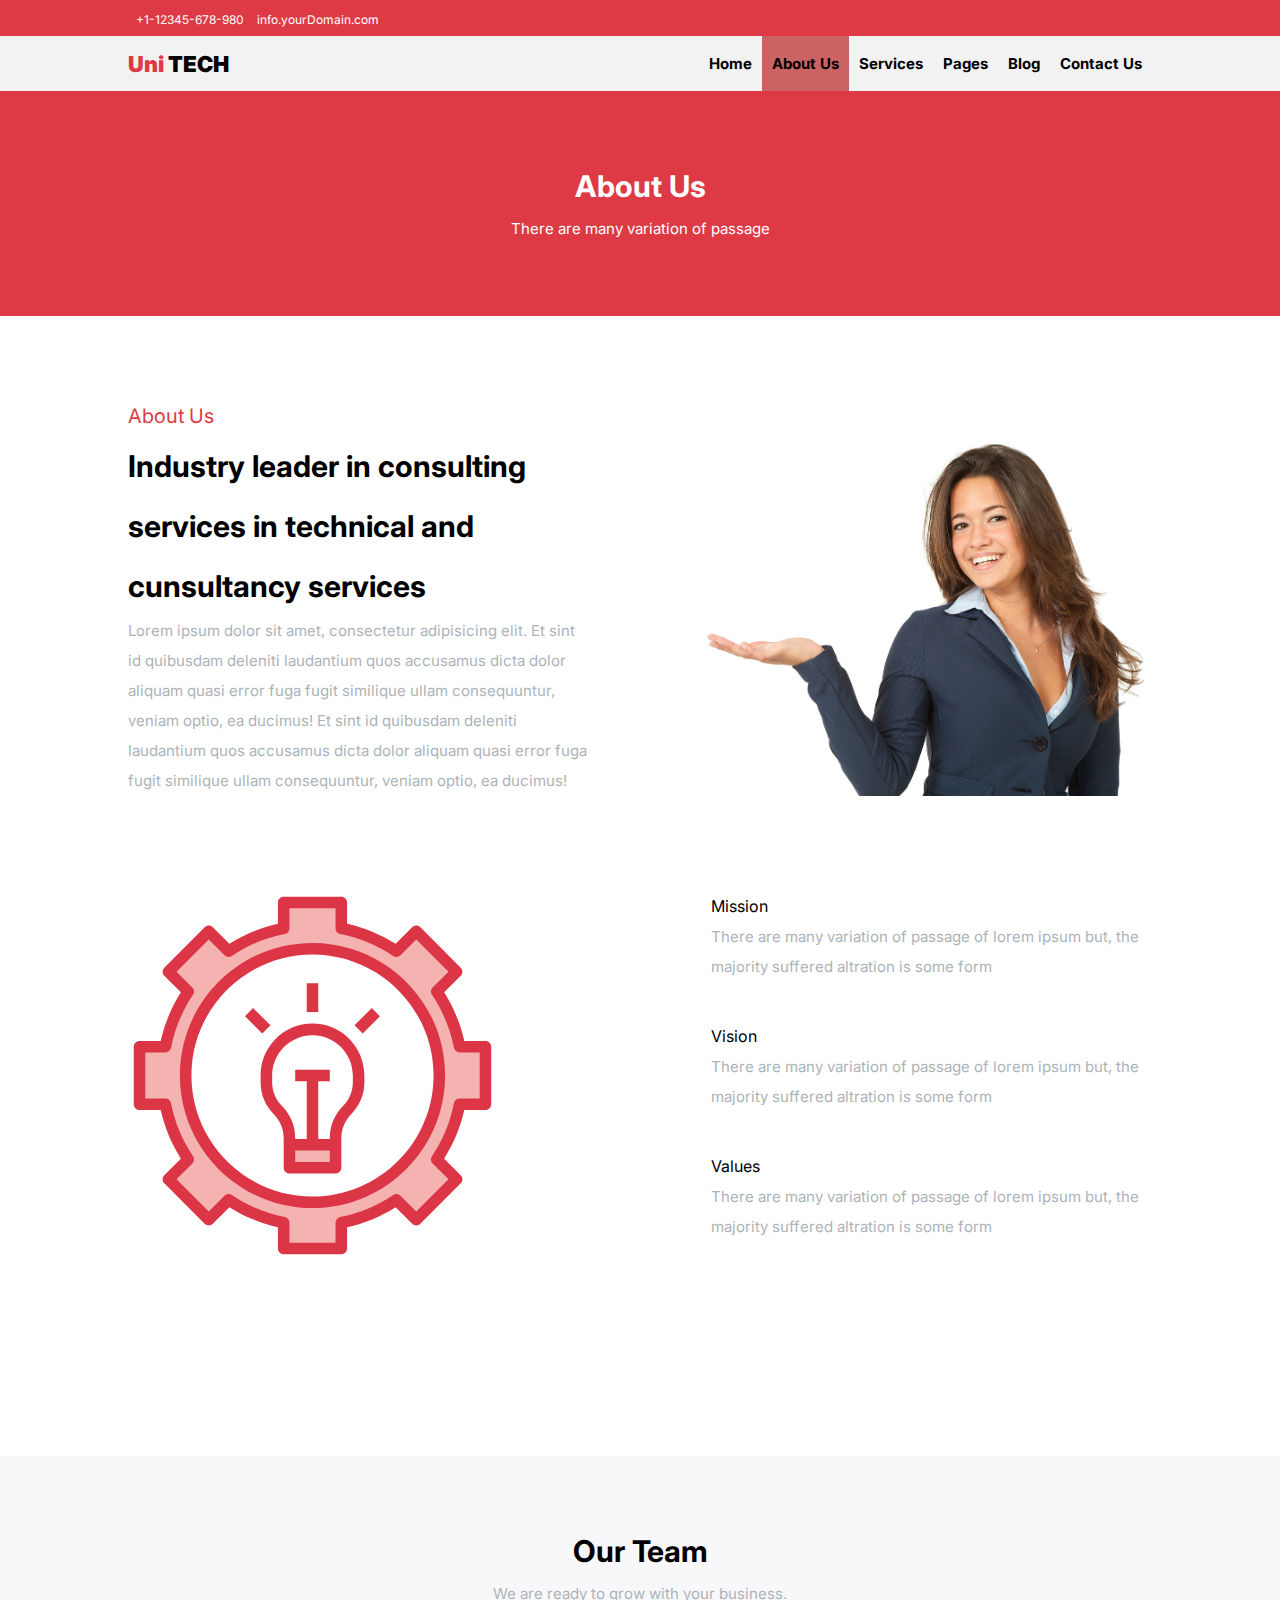
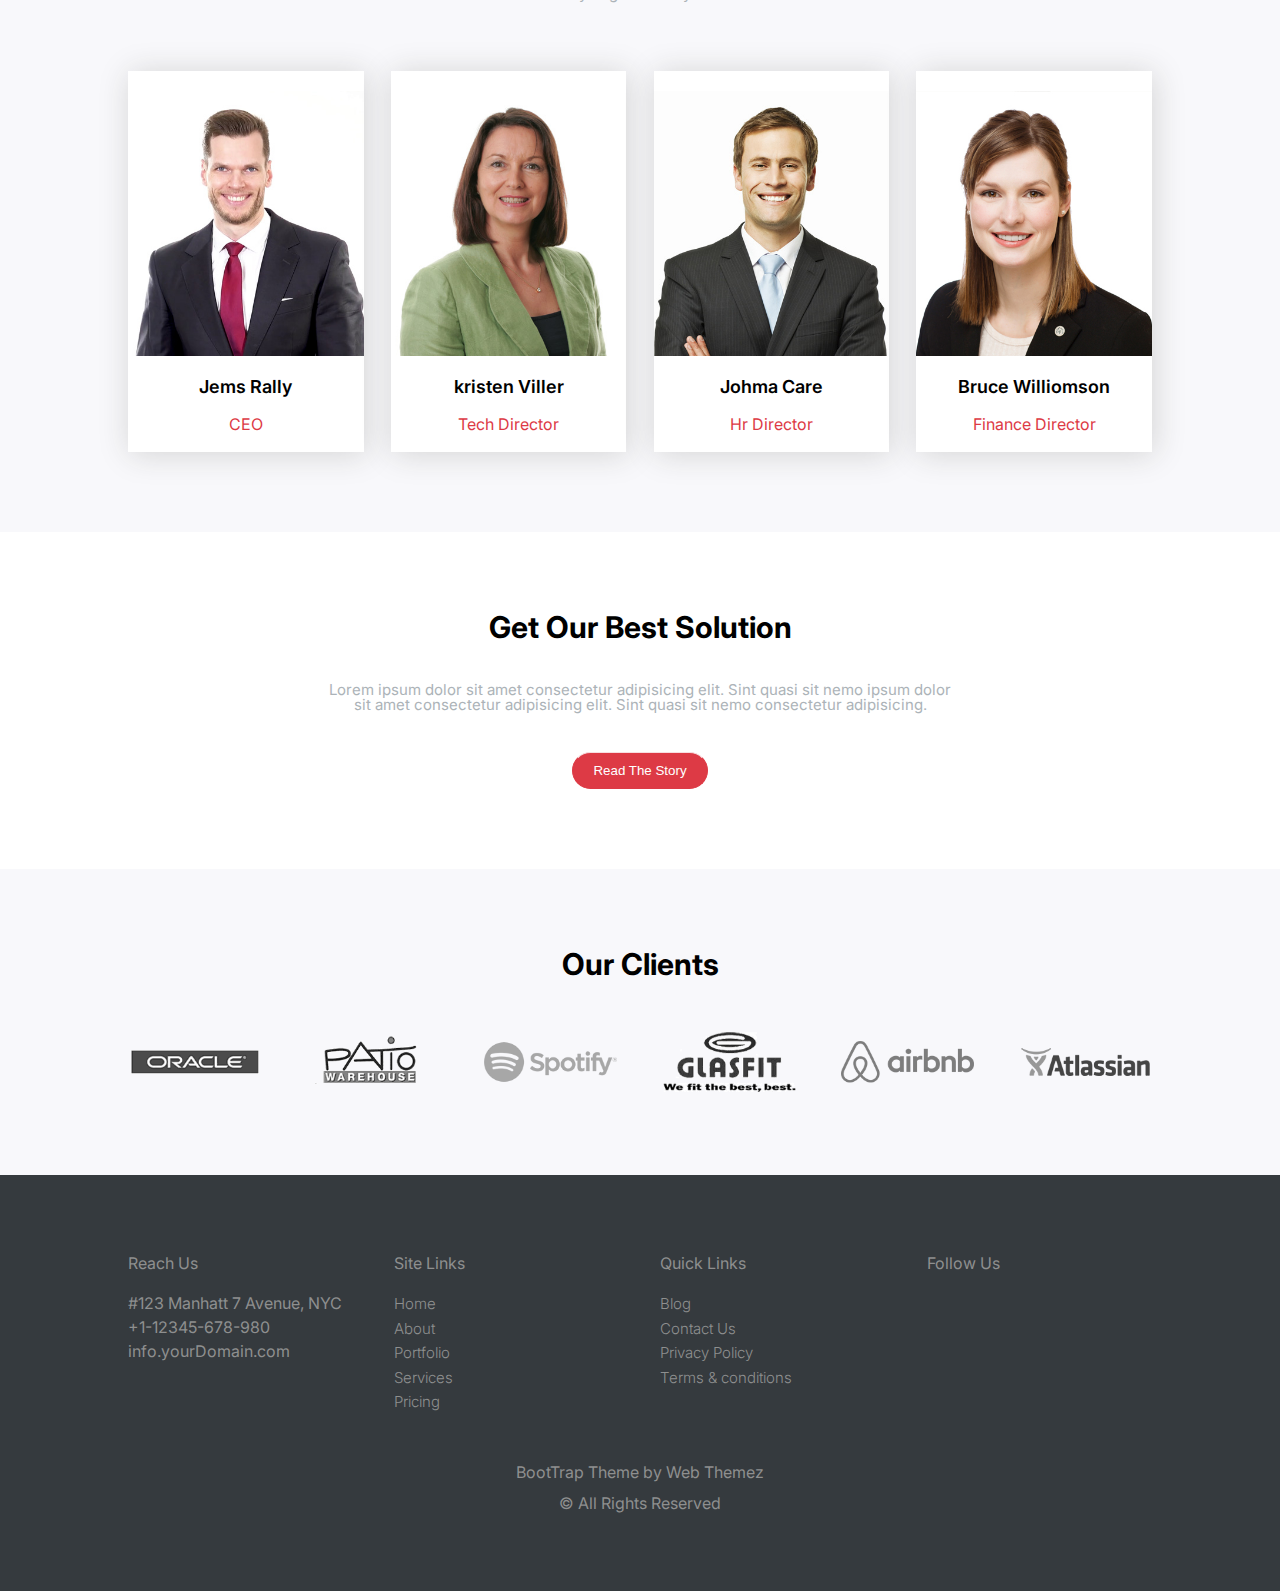
<file: block-BHaacu/about.html>
<!DOCTYPE html>
<html lang="en">
<head>
    <meta charset="UTF-8">
    <meta http-equiv="X-UA-Compatible" content="IE=edge">
    <meta name="viewport" content="width=device-width, initial-scale=1.0">
    <title>Assignment-1 SCSS</title>
    <!-- CSS -->
    <link rel="stylesheet" href="./assets/stylesheet/style.css">
    <!-- Font Style -->
    <link href="https://fonts.googleapis.com/css2?family=Inter:wght@100;200;300;400;500;600;700;800;900&display=swap" rel="stylesheet">
    <!-- Font Awesome -->
    <link rel="stylesheet" href="https://use.fontawesome.com/releases/v5.15.4/css/all.css" integrity="sha384-DyZ88mC6Up2uqS4h/KRgHuoeGwBcD4Ng9SiP4dIRy0EXTlnuz47vAwmeGwVChigm" crossorigin="anonymous">
</head>
<body id="about">
    <!-- Header -->
    <header class="header">
        <div class="header-top">
            <div class="container wrap">
                <div class="contact-info flex-100">
                    <span class="phone-info">
                        <i class="fas fa-phone-alt"></i>
                        +1-12345-678-980
                    </span>
                    <span class="email-info">
                        <i class="far fa-envelope"></i>
                        info.yourDomain.com
                    </span>
                </div>
                <ul class="socialmedia-info">
                    <li><a href="#"><i class="fab fa-facebook-square"></i></a></li>
                    <li><a href="#"><i class="fab fa-instagram"></i></a></li>
                    <li><a href="#"><i class="fab fa-twitter"></i></a></li>
                    <li><a href="#"><i class="fas fa-basketball-ball"></i></a></li>
                </ul>
            </div>
        </div>
        <div class="header-second">
            <div class="container">
                <div class="brand">
                    <span class="brand-color">Uni</span><span> TECH</span>
                </div>
                <label class="bar" for="toggle"><i class="fas fa-bars"></i></label>
                <input id="toggle" type="checkbox">
                <nav class="navbar">
                    <ul class="navitem colomn">
                        <li><a href="./index.html">Home</a></li>
                        <li><a class="active" href="./about.html">About Us</a></li>
                        <li><a href="./service.html">Services</a></li>
                        <li class="pages"><a href="#">Pages <i class="fas fa-chevron-down"></i></a>
                            <ul class="page-dropdown">
                                <li><a href="pricing.html">Pricing</a></li>
                                <li><a href="#">Portfolio</a></li>
                                <li><a href="error.html">404 Page</a></li>
                            </ul>
                        </li>
                        <li class="blog"><a href="#">Blog <i class="fas fa-chevron-down"></i></a>
                            <ul class="blog-dropdown">
                                <li><a href="#">Blog</a></li>
                                <li><a href="#">Blog Single</a></li>
                            </ul>
                        </li>
                        <li><a href="./contact.html">Contact Us</a></li>
                    </ul> 
                </nav>                            
            </div>
        </div>
    </header>
    <!-- About-Intro -->
    <section class="about-intro">
            <h2>About Us</h2>
            <p>There are many variation of passage</p>
    </section>
    <!-- About-Services -->
    <section class="about-service">
        <span>About Us</span>
        <article  class="about-service-text wrap">
            <div class="flex-100">
                <h2>Industry leader in consulting services in technical and cunsultancy services</h2>
                <p>
                    Lorem ipsum dolor sit amet, consectetur adipisicing elit. Et sint id quibusdam deleniti laudantium quos accusamus dicta dolor aliquam quasi error fuga fugit similique ullam consequuntur, veniam optio, ea ducimus!
                    Et sint id quibusdam deleniti laudantium quos accusamus dicta dolor aliquam quasi error fuga fugit similique ullam consequuntur, veniam optio, ea ducimus!

                </p>
            </div>
            <div class="about-service-media flex-100">
                <img src="assets/media/img-woman-1.jpg" alt="image4">
            </div>
        </article>
        <article class="about-mission wrap">
            <div class="about-mission-media flex-100">
                <img src="assets/media/vision.svg" alt="image4">
            </div>
            <div class="about-mission-holder flex-100">
               <div  class="about-mission-card">
                   <div>
                        <i class="fas fa-rocket"></i>
                   </div>
                   <div>
                       <h5>Mission</h5>
                       <p>There are many variation of passage of lorem ipsum but, the majority suffered altration is some form</p>
                   </div>
               </div>
               <div  class="about-mission-card">
                    <div>
                        <i class="fas fa-eye"></i>
                    </div>
                    <div>
                        <h5>Vision</h5>
                        <p>There are many variation of passage of lorem ipsum but, the majority suffered altration is some form</p>
                    </div>
                </div>
                <div  class="about-mission-card">
                    <div>
                        <i class="fas fa-globe"></i>
                    </div>
                    <div>
                        <h5>Values</h5>
                        <p>There are many variation of passage of lorem ipsum but, the majority suffered altration is some form</p>
                    </div>
                </div>
            </div>
        </article>
    </section>
    <!--  Team -->
    <section class="team">
        <h2>Our Team</h2>
        <p class="team-subheading">
            We are ready to grow with your business.
        </p>
        <div class="team-holder wrap">
            <div class="team-card flex-100">
                <img src="assets/media/team1.jpg" alt="img-1">
                <h4>Jems Rally</h4>
                <span>CEO</span>
            </div>
            <div class="team-card flex-100">
                <img src="assets/media/team2.jpg" alt="img-1">
                <h4>kristen Viller</h4>
                <span>Tech Director</span>
            </div>
            <div class="team-card flex-100">
                <img src="assets/media/team3.jpg" alt="img-1">
                <h4>Johma Care</h4>
                <span>Hr Director</span>
            </div>
            <div class="team-card flex-100">
                <img src="assets/media/team4.jpg" alt="img-1">
                <h4>Bruce Williomson</h4>
                <span>Finance Director</span>
            </div>
        </div>
    </section>
    <!-- Solution -->
    <section class="solution">
        <div>
            <h2>Get Our Best Solution</h2>
            <p class="service-subheading">
                Lorem ipsum dolor sit amet consectetur adipisicing elit. Sint quasi sit nemo ipsum dolor sit amet consectetur adipisicing elit. Sint quasi sit nemo consectetur adipisicing.
            </p>
            <button class="btn">Read The Story</button>
        </div>
    </section>
    <!-- Clients -->
    <section class="clients">
        <h2>Our Clients</h2>
        <div class="clients-holder">
            <img src="assets/media/oracle.png" alt="oracle">
            <img src="assets/media/patio.png" alt="patio">
            <img src="assets/media/spotify.png" alt="spotify">
            <img src="assets/media/glasfit.png" alt="glasfit">
            <img src="assets/media/airbnb.png" alt="airbnb">
            <img src="assets/media/atlassian.png" alt="airbnb">
        </div>
    </section>
    <footer>
        <div class="footer-holder wrap">
           <div class="flex-100">
               <h5>Reach Us</h5>
               <ul>
                    <li><i class="fas fa-location-arrow"></i> #123 Manhatt 7 Avenue, NYC</li>
                    <li><i class="fas fa-phone-alt"></i> +1-12345-678-980</li>
                    <li><i class="far fa-envelope"></i> info.yourDomain.com</li>
                </ul>
           </div>
            <div class="flex-100">
                <h5>Site Links</h5>
                <ul>
                    <li><a href="#">Home</a></li>
                    <li><a href="#">About</a></li>
                    <li><a href="#">Portfolio</a></li>
                    <li><a href="#">Services</a></li>
                    <li><a href="#">Pricing</a></li>
                </ul>
            </div>
            <div class="flex-100">
                <h5>Quick Links</h5>
                <ul>
                    <li><a href="#">Blog</a></li>
                    <li><a href="#">Contact Us</a></li>
                    <li><a href="#">Privacy Policy</a></li>
                    <li><a href="#">Terms & conditions</a></li>
                </ul>
            </div>
            <div class="flex-100">
                <h5>Follow Us</h5>
                <ul class="socialmedia-info">
                    <li><a href="#"><i class="fab fa-facebook-square"></i></a></li>
                    <li><a href="#"><i class="fab fa-instagram"></i></a></li>
                    <li><a href="#"><i class="fab fa-twitter"></i></a></li>
                    <li><a href="#"><i class="fas fa-basketball-ball"></i></a></li>
                </ul>
            </div>
        </div>
        <div class="copy-right">
            <span><strong>BootTrap Theme</strong> by Web Themez</span>
            <span>&copy; All Rights Reserved</span>
        </div>
    </footer>
</body>
</html>
</file>
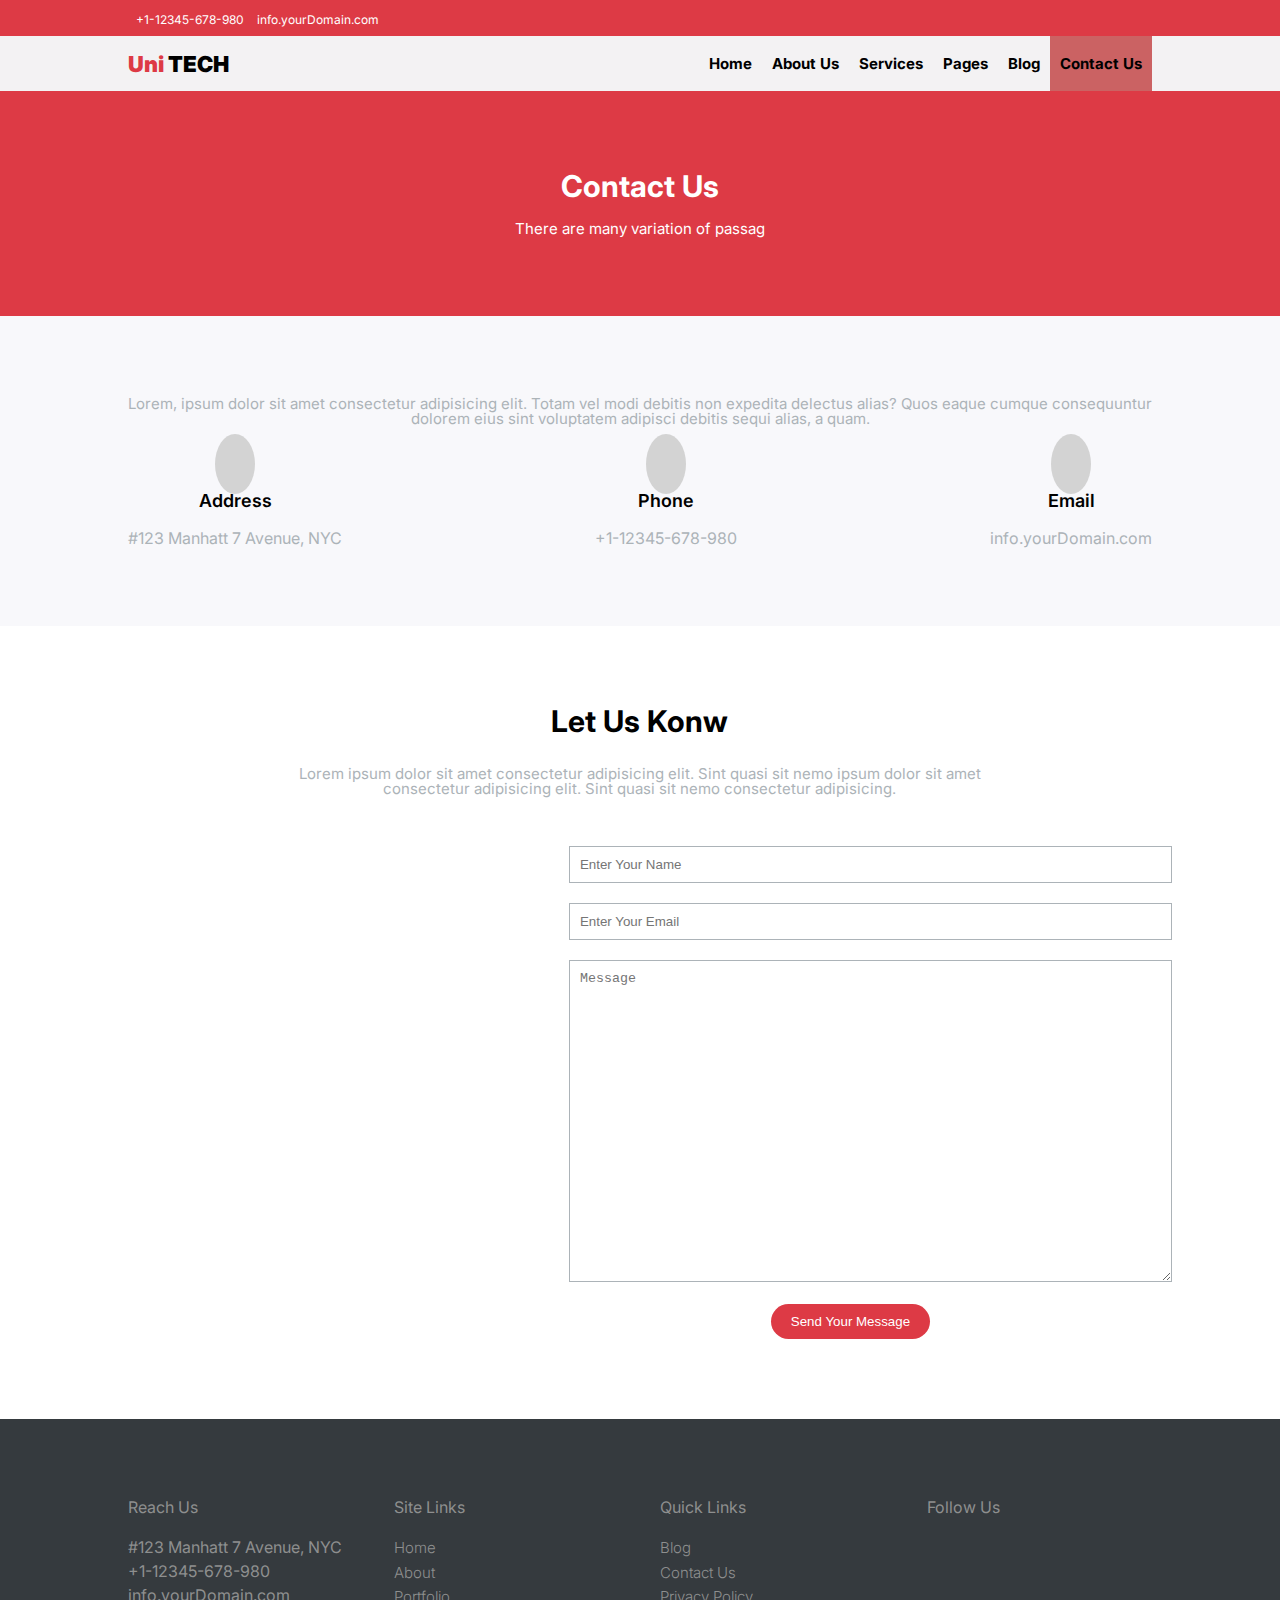
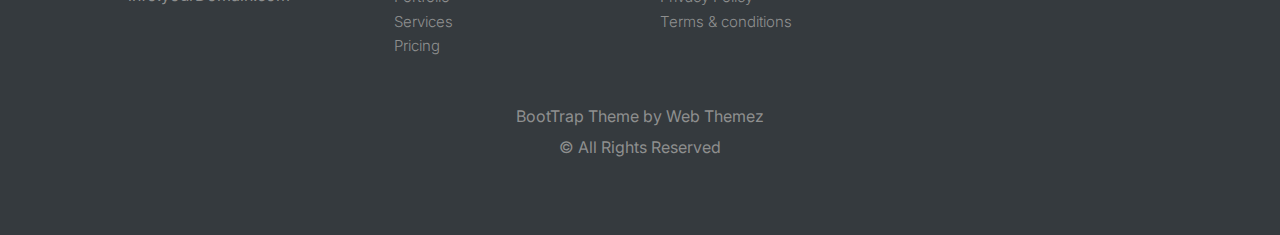
<file: block-BHaacu/contact.html>
<!DOCTYPE html>
<html lang="en">
<head>
    <meta charset="UTF-8">
    <meta http-equiv="X-UA-Compatible" content="IE=edge">
    <meta name="viewport" content="width=device-width, initial-scale=1.0">
    <title>Assignment-1 SCSS</title>
    <!-- CSS -->
    <link rel="stylesheet" href="./assets/stylesheet/style.css">
    <!-- Font Style -->
    <link href="https://fonts.googleapis.com/css2?family=Inter:wght@100;200;300;400;500;600;700;800;900&display=swap" rel="stylesheet">
    <!-- Font Awesome -->
    <link rel="stylesheet" href="https://use.fontawesome.com/releases/v5.15.4/css/all.css" integrity="sha384-DyZ88mC6Up2uqS4h/KRgHuoeGwBcD4Ng9SiP4dIRy0EXTlnuz47vAwmeGwVChigm" crossorigin="anonymous">
</head>
<body id="contact">
    <!-- Header -->
    <header class="header">
        <div class="header-top">
            <div class="container wrap">
                <div class="contact-info flex-100">
                    <span class="phone-info">
                        <i class="fas fa-phone-alt"></i>
                        +1-12345-678-980
                    </span>
                    <span class="email-info">
                        <i class="far fa-envelope"></i>
                        info.yourDomain.com
                    </span>
                </div>
                <ul class="socialmedia-info">
                    <li><a href="#"><i class="fab fa-facebook-square"></i></a></li>
                    <li><a href="#"><i class="fab fa-instagram"></i></a></li>
                    <li><a href="#"><i class="fab fa-twitter"></i></a></li>
                    <li><a href="#"><i class="fas fa-basketball-ball"></i></a></li>
                </ul>
            </div>
        </div>
        <div class="header-second">
            <div class="container">
                <div class="brand">
                    <span class="brand-color">Uni</span><span> TECH</span>
                </div>
                <label class="bar" for="toggle"><i class="fas fa-bars"></i></label>
                <input id="toggle" type="checkbox">
                <nav class="navbar">
                    <ul class="navitem colomn">
                        <li><a href="./index.html">Home</a></li>
                        <li><a href="./about.html">About Us</a></li>
                        <li><a href="./service.html">Services</a></li>
                        <li class="pages"><a href="#">Pages <i class="fas fa-chevron-down"></i></a>
                            <ul class="page-dropdown">
                                <li><a href="pricing.html">Pricing</a></li>
                                <li><a href="#">Portfolio</a></li>
                                <li><a href="error.html">404 Page</a></li>
                            </ul>
                        </li>
                        <li class="blog"><a href="#">Blog <i class="fas fa-chevron-down"></i></a>
                            <ul class="blog-dropdown">
                                <li><a href="#">Blog</a></li>
                                <li><a href="#">Blog Single</a></li>
                            </ul>
                        </li>
                        <li><a class="active" href="./contact.html">Contact Us</a></li>
                    </ul> 
                </nav>                            
            </div>
        </div>
    </header>
    <!-- Contact-Intro -->
    <section class="about-intro">
            <h2>Contact Us</h2>
            <p>There are many variation of passag</p>
    </section>
    <!-- Contact-Info -->
    <section class="contact-info-holder">
        <article>
            <p>
                Lorem, ipsum dolor sit amet consectetur adipisicing elit. Totam vel modi debitis non expedita delectus alias? Quos eaque cumque consequuntur dolorem eius sint voluptatem adipisci debitis sequi alias, a quam.
            </p>       
            <div class="contact-card-holder">
                <div class="contact-card">
                    <i class="fas fa-location-arrow"></i>
                    <h4>Address</h4>
                    <address>#123 Manhatt 7 Avenue, NYC</address>
                </div>
                <div class="contact-card">
                    <i class="fas fa-phone-alt"></i>
                    <h4>Phone</h4>
                    <address> +1-12345-678-980</address>
                </div>
                <div class="contact-card">
                    <i class="far fa-envelope"></i>
                    <h4>Email</h4>
                    <address>info.yourDomain.com</address>
                </div>
            </div>
        </article>
    </section>
    <!-- Let Us Know -->
    <section class="let-us-know">
        <div class="let-us-know-info">
            <h2>Let Us Konw</h2>
            <p class="service-subheading">
                Lorem ipsum dolor sit amet consectetur adipisicing elit. Sint quasi sit nemo ipsum dolor sit amet consectetur adipisicing elit. Sint quasi sit nemo consectetur adipisicing.
            </p>
        </div>
        <div class="map-holder">
            <iframe src="https://www.google.com/maps/embed?pb=!1m18!1m12!1m3!1d3375.888148179189!2d76.35319631526352!3d32.20724448114778!2m3!1f0!2f0!3f0!3m2!1i1024!2i768!4f13.1!3m3!1m2!1s0x391b530e24726e0d%3A0x71ff0cae0784712d!2sAltCampus%20Services%20Pvt.%20Ltd!5e0!3m2!1sen!2sin!4v1638446222410!5m2!1sen!2sin" width="800" height="300" style="border:0;" allowfullscreen="" loading="lazy"></iframe>
            <form action="">
                <input type="text" placeholder="Enter Your Name"> 
                <input type="email" placeholder="Enter Your Email">
                <textarea placeholder="Message" cols="60" rows="20"></textarea>
                <button>Send Your Message</button>
            </form>
        </div>
    </section>
    <!-- Footer -->
    <footer>
        <div class="footer-holder wrap">
           <div class="flex-100">
               <h5>Reach Us</h5>
               <ul>
                    <li><i class="fas fa-location-arrow"></i> #123 Manhatt 7 Avenue, NYC</li>
                    <li><i class="fas fa-phone-alt"></i> +1-12345-678-980</li>
                    <li><i class="far fa-envelope"></i> info.yourDomain.com</li>
                </ul>
           </div>
            <div class="flex-100">
                <h5>Site Links</h5>
                <ul>
                    <li><a href="#">Home</a></li>
                    <li><a href="#">About</a></li>
                    <li><a href="#">Portfolio</a></li>
                    <li><a href="#">Services</a></li>
                    <li><a href="#">Pricing</a></li>
                </ul>
            </div>
            <div class="flex-100">
                <h5>Quick Links</h5>
                <ul>
                    <li><a href="#">Blog</a></li>
                    <li><a href="#">Contact Us</a></li>
                    <li><a href="#">Privacy Policy</a></li>
                    <li><a href="#">Terms & conditions</a></li>
                </ul>
            </div>
            <div class="flex-100">
                <h5>Follow Us</h5>
                <ul class="socialmedia-info">
                    <li><a href="#"><i class="fab fa-facebook-square"></i></a></li>
                    <li><a href="#"><i class="fab fa-instagram"></i></a></li>
                    <li><a href="#"><i class="fab fa-twitter"></i></a></li>
                    <li><a href="#"><i class="fas fa-basketball-ball"></i></a></li>
                </ul>
            </div>
        </div>
        <div class="copy-right">
            <span><strong>BootTrap Theme</strong> by Web Themez</span>
            <span>&copy; All Rights Reserved</span>
        </div>
    </footer>
</body>
</html>
</file>
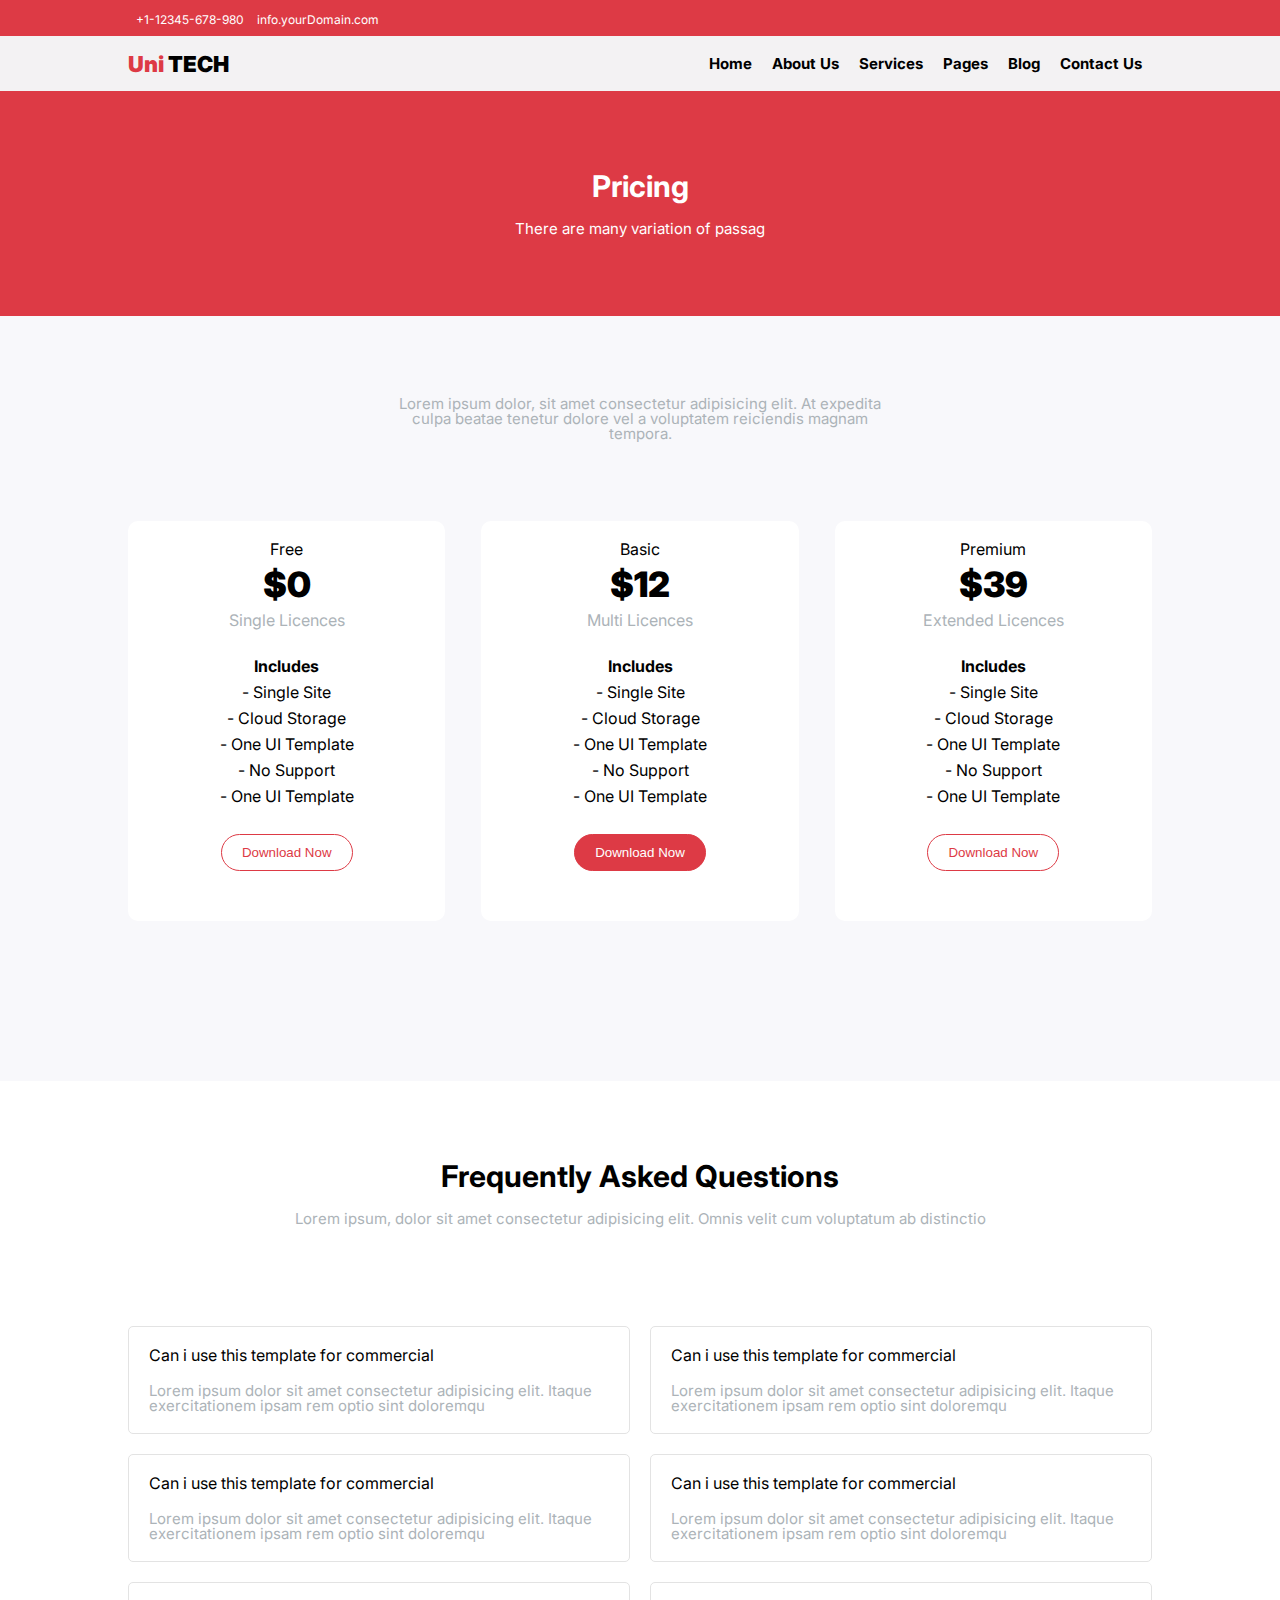
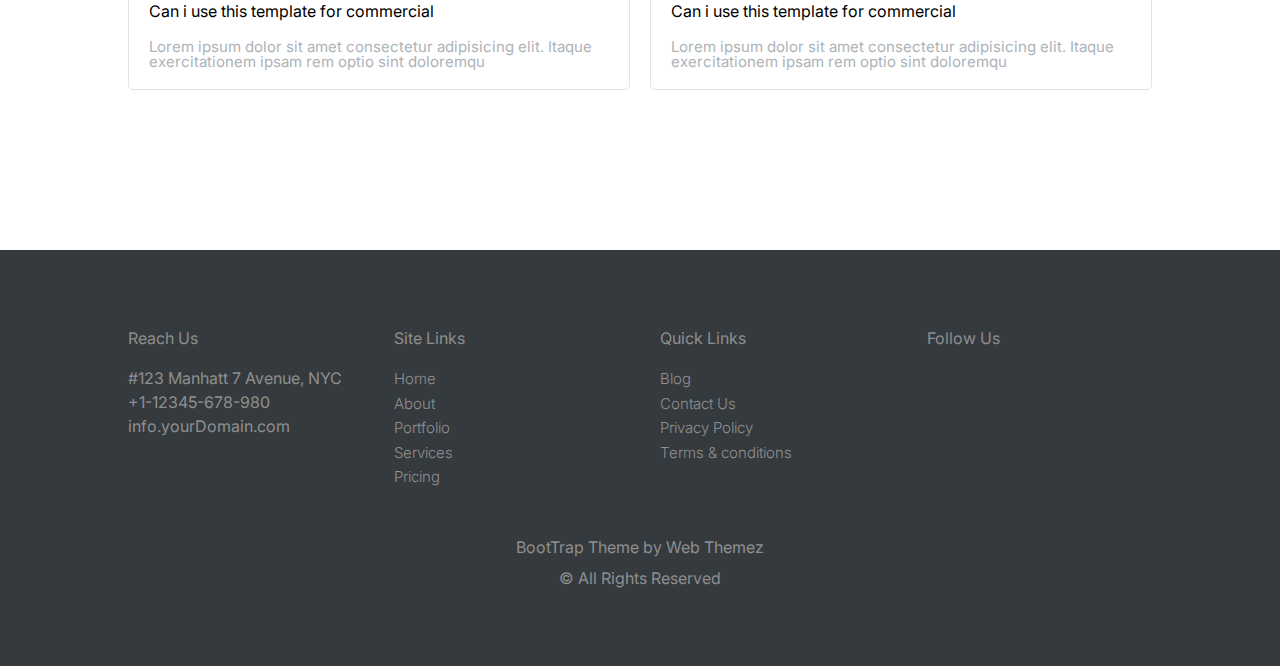
<file: block-BHaacu/pricing.html>
<!DOCTYPE html>
<html lang="en">
<head>
    <meta charset="UTF-8">
    <meta http-equiv="X-UA-Compatible" content="IE=edge">
    <meta name="viewport" content="width=device-width, initial-scale=1.0">
    <title>Assignment-1 SCSS</title>
    <!-- CSS -->
    <link rel="stylesheet" href="./assets/stylesheet/style.css">
    <!-- Font Style -->
    <link href="https://fonts.googleapis.com/css2?family=Inter:wght@100;200;300;400;500;600;700;800;900&display=swap" rel="stylesheet">
    <!-- Font Awesome -->
    <link rel="stylesheet" href="https://use.fontawesome.com/releases/v5.15.4/css/all.css" integrity="sha384-DyZ88mC6Up2uqS4h/KRgHuoeGwBcD4Ng9SiP4dIRy0EXTlnuz47vAwmeGwVChigm" crossorigin="anonymous">
</head>
<body id="pricing">
    <!-- Header -->
    <header class="header">
        <div class="header-top">
            <div class="container wrap">
                <div class="contact-info flex-100">
                    <span class="phone-info">
                        <i class="fas fa-phone-alt"></i>
                        +1-12345-678-980
                    </span>
                    <span class="email-info">
                        <i class="far fa-envelope"></i>
                        info.yourDomain.com
                    </span>
                </div>
                <ul class="socialmedia-info">
                    <li><a href="#"><i class="fab fa-facebook-square"></i></a></li>
                    <li><a href="#"><i class="fab fa-instagram"></i></a></li>
                    <li><a href="#"><i class="fab fa-twitter"></i></a></li>
                    <li><a href="#"><i class="fas fa-basketball-ball"></i></a></li>
                </ul>
            </div>
        </div>
        <div class="header-second">
            <div class="container">
                <div class="brand">
                    <span class="brand-color">Uni</span><span> TECH</span>
                </div>
                <label class="bar" for="toggle"><i class="fas fa-bars"></i></label>
                <input id="toggle" type="checkbox">
                <nav class="navbar">
                    <ul class="navitem colomn">
                        <li><a href="./index.html">Home</a></li>
                        <li><a href="./about.html">About Us</a></li>
                        <li><a href="./service.html">Services</a></li>
                        <li class="pages"><a href="#">Pages <i class="fas fa-chevron-down"></i></a>
                            <ul class="page-dropdown">
                                <li><a class="active" href="pricing.html">Pricing</a></li>
                                <li><a href="#">Portfolio</a></li>
                                <li><a href="error.html">404 Page</a></li>
                            </ul>
                        </li>
                        <li class="blog"><a href="#">Blog <i class="fas fa-chevron-down"></i></a>
                            <ul class="blog-dropdown">
                                <li><a href="#">Blog</a></li>
                                <li><a href="#">Blog Single</a></li>
                            </ul>
                        </li>
                        <li><a href="./contact.html">Contact Us</a></li>
                    </ul> 
                </nav>                            
            </div>
        </div>
    </header>
    <!-- About-Intro -->
    <section class="about-intro">
            <h2>Pricing</h2>
            <p>There are many variation of passag</p>
    </section>
    <!-- Price Charat -->
    <section class="chart">
        <div class="pricing-para">
            <p>
                Lorem ipsum dolor, sit amet consectetur adipisicing elit. At expedita culpa beatae tenetur dolore vel a voluptatem reiciendis magnam tempora.
            </p>
        </div>
        <div class="price-chart-holder">
            <div class="price-item">
                <ul>
                    <li>Free</li>
                    <li class="amount">$0</li>
                    <li><span>Single Licences</span></li>
                </ul>
                <ul>
                    <li><strong>Includes</strong></li>
                    <li>- Single Site</li>
                    <li>- Cloud Storage</li>
                    <li>- One UI Template</li>
                    <li>- No Support</li>
                    <li>- One UI Template</li>
                    <li><button>Download Now</button></li>
                </ul>
            </div>
            <div class="price-item">
                <ul>
                    <li>Basic</li>
                    <li class="amount">$12</li>
                    <li><span>Multi Licences</span></li>
                </ul>
                <ul>
                    <li><strong>Includes</strong></li>
                    <li>- Single Site</li>
                    <li>- Cloud Storage</li>
                    <li>- One UI Template</li>
                    <li>- No Support</li>
                    <li>- One UI Template</li>
                    <li><button class="clr-btn">Download Now</button></li>
                </ul>
            </div>
            <div class="price-item">
                <ul>
                    <li>Premium</li>
                    <li class="amount">$39</li>
                    <li><span>Extended Licences</span></li>
                </ul>
                <ul>
                    <li><strong>Includes</strong></li>
                    <li>- Single Site</li>
                    <li>- Cloud Storage</li>
                    <li>- One UI Template</li>
                    <li>- No Support</li>
                    <li>- One UI Template</li>
                    <li><button>Download Now</button></li>
                </ul>
            </div>
        </div>
    </section>
    <!-- FAQ -->
    <section class="f-a-q">
        <h2>Frequently Asked Questions</h2>
        <p>
            Lorem ipsum, dolor sit amet consectetur adipisicing elit. Omnis velit cum voluptatum ab distinctio  
        </p>
        <div class="questions">
            <div class="question-card">
                <h5>Can i use this template for commercial</h5>
                <p>
                    Lorem ipsum dolor sit amet consectetur adipisicing elit. Itaque exercitationem ipsam rem optio sint doloremqu
                </p>
            </div>
            <div class="question-card">
                <h5>Can i use this template for commercial</h5>
                <p>
                    Lorem ipsum dolor sit amet consectetur adipisicing elit. Itaque exercitationem ipsam rem optio sint doloremqu
                </p>
            </div>
            <div class="question-card">
                <h5>Can i use this template for commercial</h5>
                <p>
                    Lorem ipsum dolor sit amet consectetur adipisicing elit. Itaque exercitationem ipsam rem optio sint doloremqu
                </p>
            </div>
            <div class="question-card">
                <h5>Can i use this template for commercial</h5>
                <p>
                    Lorem ipsum dolor sit amet consectetur adipisicing elit. Itaque exercitationem ipsam rem optio sint doloremqu
                </p>
            </div>
            <div class="question-card">
                <h5>Can i use this template for commercial</h5>
                <p>
                    Lorem ipsum dolor sit amet consectetur adipisicing elit. Itaque exercitationem ipsam rem optio sint doloremqu
                </p>
            </div>
            <div class="question-card">
                <h5>Can i use this template for commercial</h5>
                <p>
                    Lorem ipsum dolor sit amet consectetur adipisicing elit. Itaque exercitationem ipsam rem optio sint doloremqu
                </p>
            </div>
        </div>
    </section>
    <!-- Footer -->
    <footer>
        <div class="footer-holder wrap">
           <div class="flex-100">
               <h5>Reach Us</h5>
               <ul>
                    <li><i class="fas fa-location-arrow"></i> #123 Manhatt 7 Avenue, NYC</li>
                    <li><i class="fas fa-phone-alt"></i> +1-12345-678-980</li>
                    <li><i class="far fa-envelope"></i> info.yourDomain.com</li>
                </ul>
           </div>
            <div class="flex-100">
                <h5>Site Links</h5>
                <ul>
                    <li><a href="#">Home</a></li>
                    <li><a href="#">About</a></li>
                    <li><a href="#">Portfolio</a></li>
                    <li><a href="#">Services</a></li>
                    <li><a href="#">Pricing</a></li>
                </ul>
            </div>
            <div class="flex-100">
                <h5>Quick Links</h5>
                <ul>
                    <li><a href="#">Blog</a></li>
                    <li><a href="#">Contact Us</a></li>
                    <li><a href="#">Privacy Policy</a></li>
                    <li><a href="#">Terms & conditions</a></li>
                </ul>
            </div>
            <div class="flex-100">
                <h5>Follow Us</h5>
                <ul class="socialmedia-info">
                    <li><a href="#"><i class="fab fa-facebook-square"></i></a></li>
                    <li><a href="#"><i class="fab fa-instagram"></i></a></li>
                    <li><a href="#"><i class="fab fa-twitter"></i></a></li>
                    <li><a href="#"><i class="fas fa-basketball-ball"></i></a></li>
                </ul>
            </div>
        </div>
        <div class="copy-right">
            <span><strong>BootTrap Theme</strong> by Web Themez</span>
            <span>&copy; All Rights Reserved</span>
        </div>
    </footer>
</body>
</html>
</file>
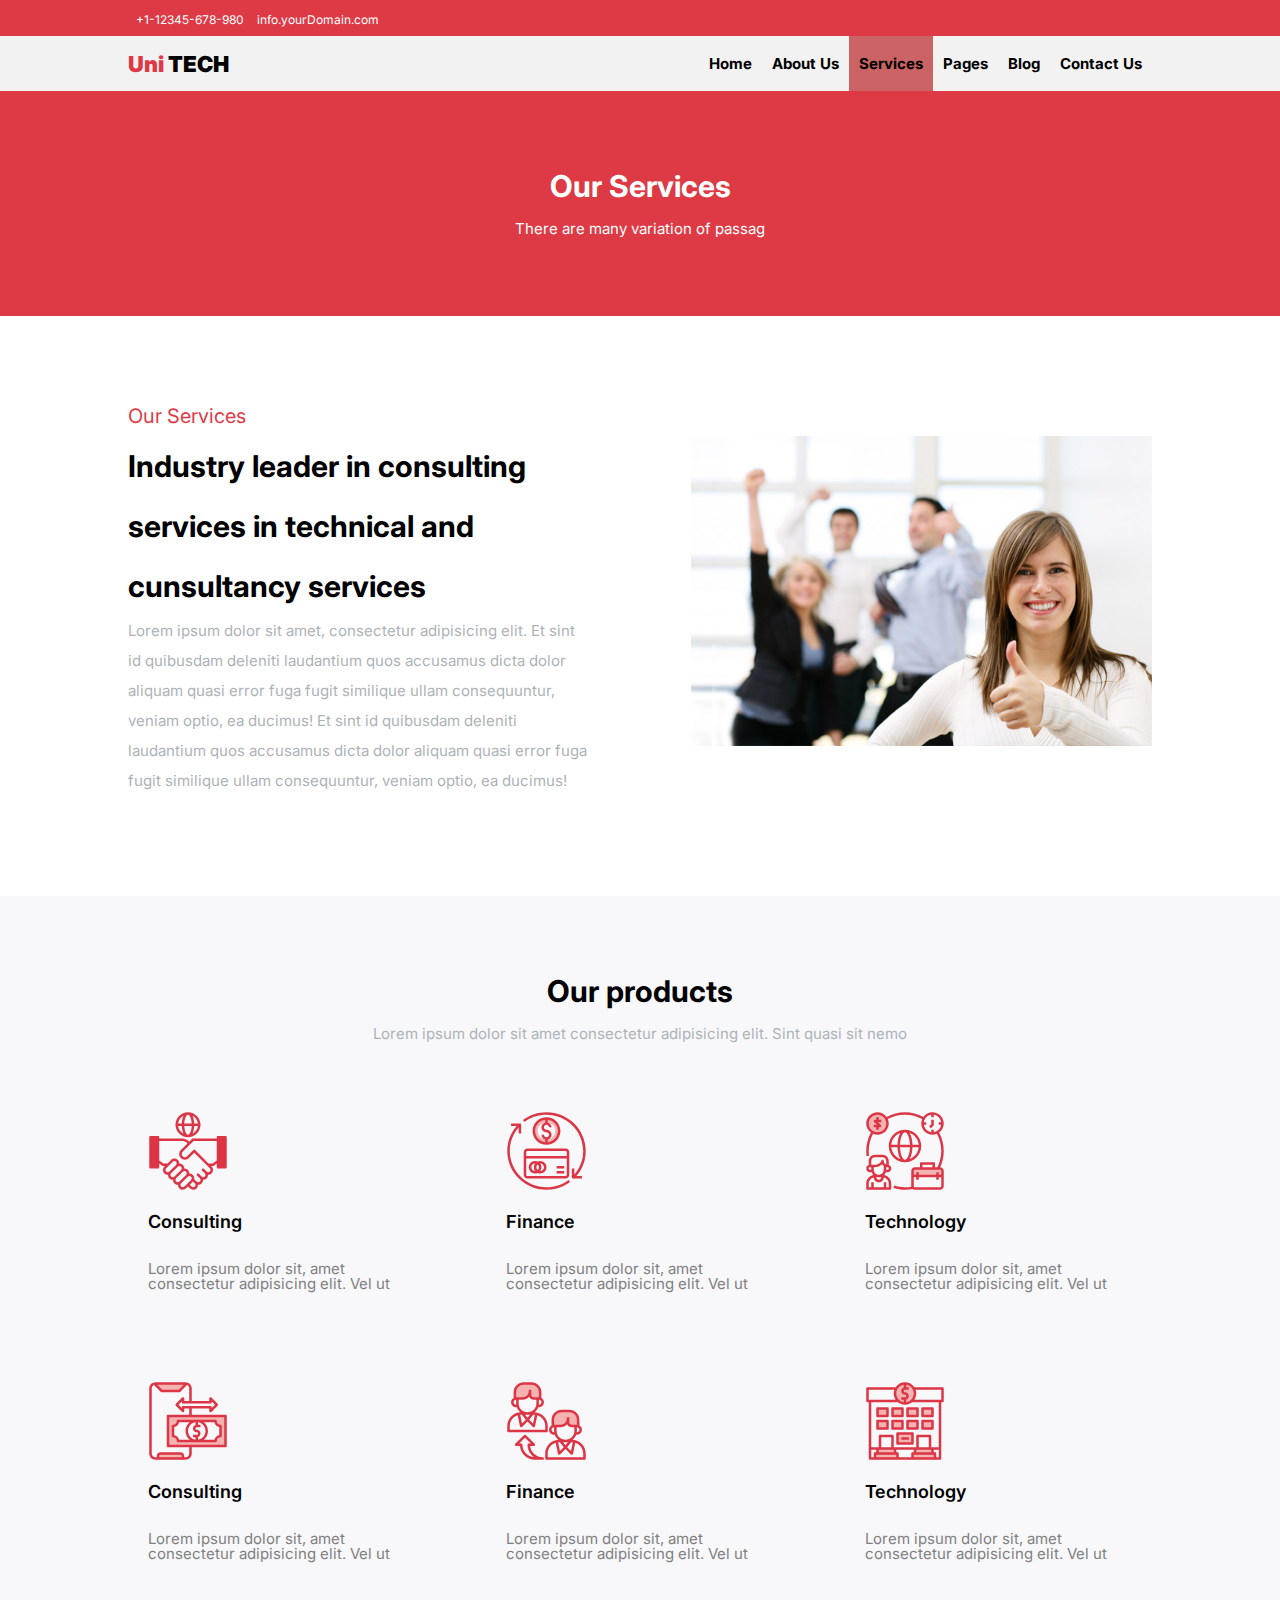
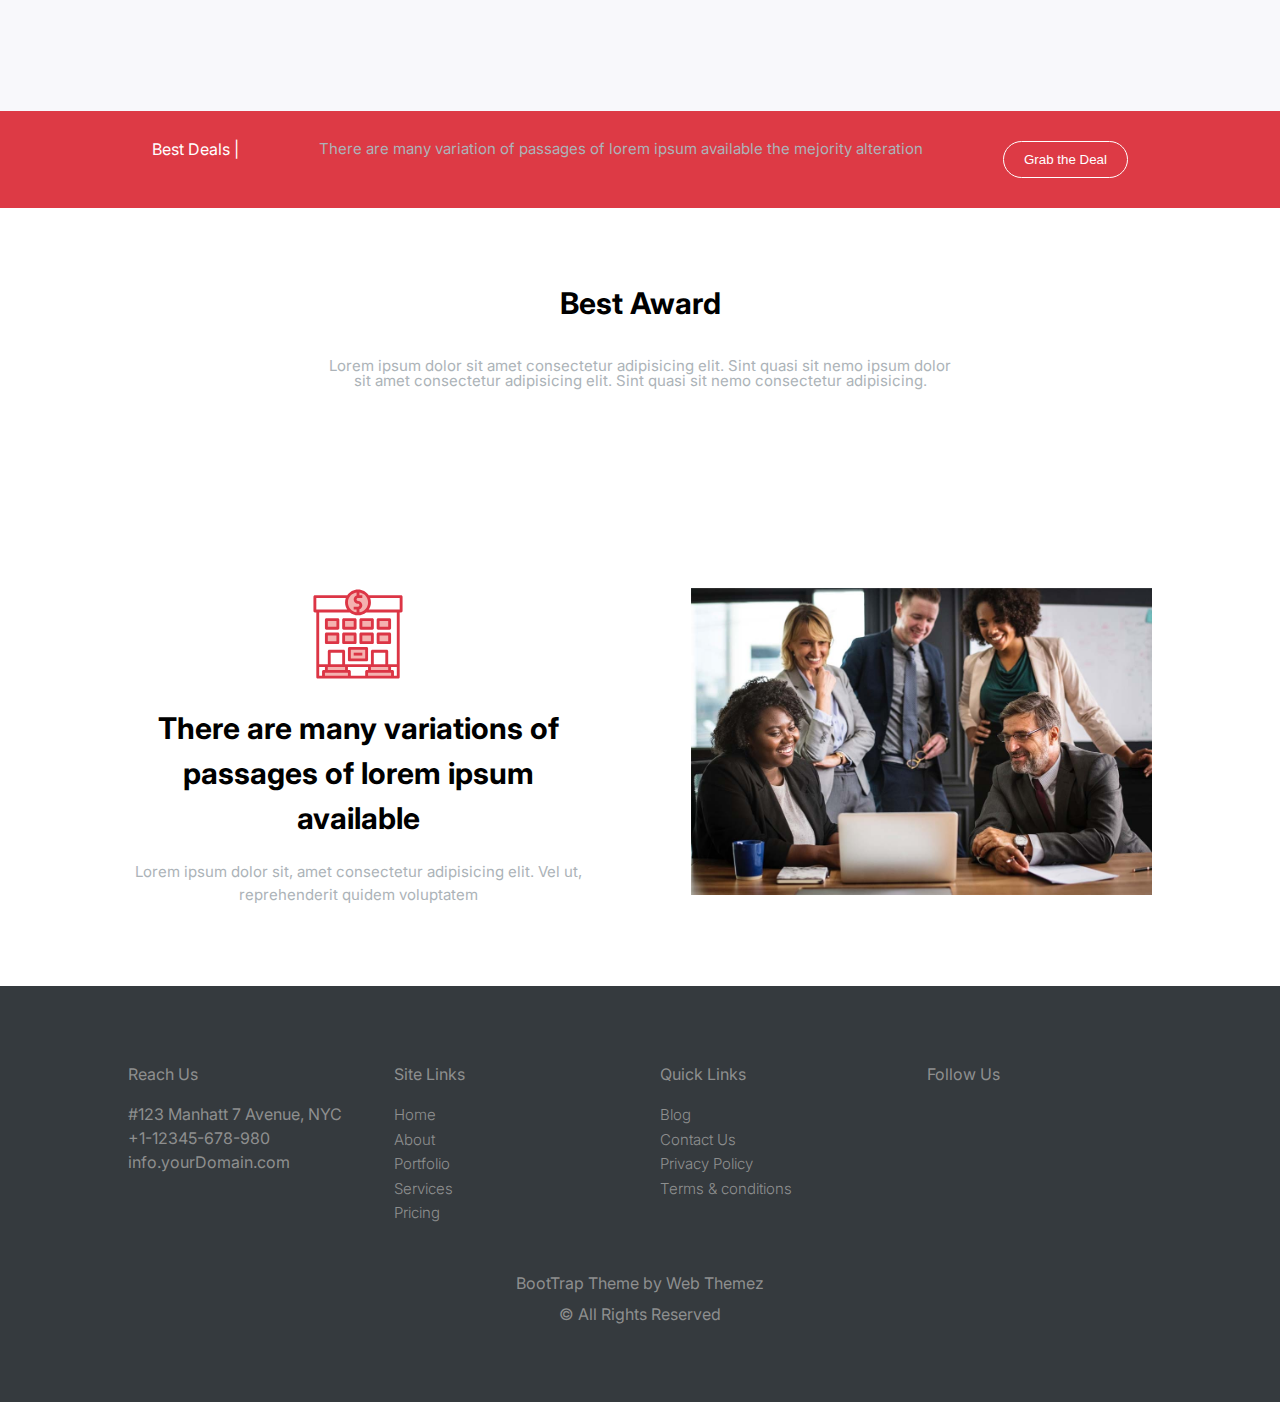
<file: block-BHaacu/service.html>
<!DOCTYPE html>
<html lang="en">
<head>
    <meta charset="UTF-8">
    <meta http-equiv="X-UA-Compatible" content="IE=edge">
    <meta name="viewport" content="width=device-width, initial-scale=1.0">
    <title>Assignment-1 SCSS</title>
    <!-- CSS -->
    <link rel="stylesheet" href="./assets/stylesheet/style.css">
    <!-- Font Style -->
    <link href="https://fonts.googleapis.com/css2?family=Inter:wght@100;200;300;400;500;600;700;800;900&display=swap" rel="stylesheet">
    <!-- Font Awesome -->
    <link rel="stylesheet" href="https://use.fontawesome.com/releases/v5.15.4/css/all.css" integrity="sha384-DyZ88mC6Up2uqS4h/KRgHuoeGwBcD4Ng9SiP4dIRy0EXTlnuz47vAwmeGwVChigm" crossorigin="anonymous">
</head>
<body id="service">
    <!-- Header -->
    <header class="header">
        <div class="header-top">
            <div class="container wrap">
                <div class="contact-info flex-100">
                    <span class="phone-info">
                        <i class="fas fa-phone-alt"></i>
                        +1-12345-678-980
                    </span>
                    <span class="email-info">
                        <i class="far fa-envelope"></i>
                        info.yourDomain.com
                    </span>
                </div>
                <ul class="socialmedia-info">
                    <li><a href="#"><i class="fab fa-facebook-square"></i></a></li>
                    <li><a href="#"><i class="fab fa-instagram"></i></a></li>
                    <li><a href="#"><i class="fab fa-twitter"></i></a></li>
                    <li><a href="#"><i class="fas fa-basketball-ball"></i></a></li>
                </ul>
            </div>
        </div>
        <div class="header-second">
            <div class="container">
                <div class="brand">
                    <span class="brand-color">Uni</span><span> TECH</span>
                </div>
                <label class="bar" for="toggle"><i class="fas fa-bars"></i></label>
                <input id="toggle" type="checkbox">
                <nav class="navbar">
                    <ul class="navitem colomn">
                        <li><a href="./index.html">Home</a></li>
                        <li><a href="./about.html">About Us</a></li>
                        <li><a class="active" href="./service.html">Services</a></li>
                        <li class="pages"><a href="#">Pages <i class="fas fa-chevron-down"></i></a>
                            <ul class="page-dropdown">
                                <li><a href="pricing.html">Pricing</a></li>
                                <li><a href="#">Portfolio</a></li>
                                <li><a href="error.html">404 Page</a></li>
                            </ul>
                        </li>
                        <li class="blog"><a href="#">Blog <i class="fas fa-chevron-down"></i></a>
                            <ul class="blog-dropdown">
                                <li><a href="#">Blog</a></li>
                                <li><a href="#">Blog Single</a></li>
                            </ul>
                        </li>
                        <li><a href="./contact.html">Contact Us</a></li>
                    </ul> 
                </nav>                            
            </div>
        </div>
    </header>
    <!-- About-Intro -->
    <section class="about-intro">
            <h2>Our Services</h2>
            <p>There are many variation of passag</p>
    </section>
    <!-- About-Services -->
    <section class="about-service">
        <span>Our Services</span>
        <article  class="about-service-text wrap">
            <div class="flex-100">
                <h2>Industry leader in consulting services in technical and cunsultancy services</h2>
                <p>
                    Lorem ipsum dolor sit amet, consectetur adipisicing elit. Et sint id quibusdam deleniti laudantium quos accusamus dicta dolor aliquam quasi error fuga fugit similique ullam consequuntur, veniam optio, ea ducimus!
                    Et sint id quibusdam deleniti laudantium quos accusamus dicta dolor aliquam quasi error fuga fugit similique ullam consequuntur, veniam optio, ea ducimus!

                </p>
            </div>
            <div class="about-service-media flex-100">
                <img src="assets/media/business-1.jpg" alt="image4">
            </div>
        </article>
    </section>
    <!-- Our Products -->
    <section class="services">
        <h2>Our products</h2>
        <p class="service-subheading">
            Lorem ipsum dolor sit amet consectetur adipisicing elit. Sint quasi sit nemo
        </p>
        <div class="service-holder wrap">
            <div class="service-card flex-100">
                <img src="assets/media/feature.svg" alt="img-1">
                <h4>Consulting</h4>
                <p>
                    Lorem ipsum dolor sit, amet consectetur adipisicing elit. Vel ut
                </p>
            </div>
            <div class="service-card flex-100">
                <img src="assets/media/finance.svg" alt="img-1">
                <h4>Finance</h4>
                <p>
                    Lorem ipsum dolor sit, amet consectetur adipisicing elit. Vel ut
                </p>
            </div>
            <div class="service-card flex-100">
                <img src="assets/media/technology.svg" alt="img-1">
                <h4>Technology</h4>
                <p>
                    Lorem ipsum dolor sit, amet consectetur adipisicing elit. Vel ut
                </p>
            </div>
        </div>
        <div class="service-holder wrap">
            <div class="service-card flex-100">
                <img src="assets/media/vuejs.svg" alt="img-1">
                <h4>Consulting</h4>
                <p>
                    Lorem ipsum dolor sit, amet consectetur adipisicing elit. Vel ut
                </p>
            </div>
            <div class="service-card flex-100">
                <img src="assets/media/react.svg" alt="img-1">
                <h4>Finance</h4>
                <p>
                    Lorem ipsum dolor sit, amet consectetur adipisicing elit. Vel ut
                </p>
            </div>
            <div class="service-card flex-100">
                <img src="assets/media/angular.svg" alt="img-1">
                <h4>Technology</h4>
                <p>
                    Lorem ipsum dolor sit, amet consectetur adipisicing elit. Vel ut
                </p>
            </div>
        </div>
    </section>
    <!-- Grab-Deal -->
    <section class="grab-deal">       
        <article class="grab-deal-article">
            <h5>Best Deals |</h5>
            <p>There are many variation of passages of lorem ipsum available the mejority alteration</p>
            <button>Grab the Deal</button>
        </article>
    </section>
    <!-- Best Award -->
    <section class="solution">
        <div>
            <h2>Best Award</h2>
            <p class="service-subheading">
                Lorem ipsum dolor sit amet consectetur adipisicing elit. Sint quasi sit nemo ipsum dolor sit amet consectetur adipisicing elit. Sint quasi sit nemo consectetur adipisicing.
            </p>
        </div>
    </section>
    <!--  -->
    <article class="service-article-first wrap">
        <div class="service-consulting-text flex-100">
            <img src="assets/media/angular.svg" alt="img-1">
            <h2>There are many variations of passages of lorem ipsum available</h2>
            <p>
                Lorem ipsum dolor sit, amet consectetur adipisicing elit. Vel ut, reprehenderit quidem voluptatem
            </p>
        </div>
        <div class="service-media flex-100">
            <img src="assets/media/team.jpg" alt="img-2">
        </div>
    </article>
    <!-- Footer -->
    <footer>
        <div class="footer-holder wrap">
           <div class="flex-100">
               <h5>Reach Us</h5>
               <ul>
                    <li><i class="fas fa-location-arrow"></i> #123 Manhatt 7 Avenue, NYC</li>
                    <li><i class="fas fa-phone-alt"></i> +1-12345-678-980</li>
                    <li><i class="far fa-envelope"></i> info.yourDomain.com</li>
                </ul>
           </div>
            <div class="flex-100">
                <h5>Site Links</h5>
                <ul>
                    <li><a href="#">Home</a></li>
                    <li><a href="#">About</a></li>
                    <li><a href="#">Portfolio</a></li>
                    <li><a href="#">Services</a></li>
                    <li><a href="#">Pricing</a></li>
                </ul>
            </div>
            <div class="flex-100">
                <h5>Quick Links</h5>
                <ul>
                    <li><a href="#">Blog</a></li>
                    <li><a href="#">Contact Us</a></li>
                    <li><a href="#">Privacy Policy</a></li>
                    <li><a href="#">Terms & conditions</a></li>
                </ul>
            </div>
            <div class="flex-100">
                <h5>Follow Us</h5>
                <ul class="socialmedia-info">
                    <li><a href="#"><i class="fab fa-facebook-square"></i></a></li>
                    <li><a href="#"><i class="fab fa-instagram"></i></a></li>
                    <li><a href="#"><i class="fab fa-twitter"></i></a></li>
                    <li><a href="#"><i class="fas fa-basketball-ball"></i></a></li>
                </ul>
            </div>
        </div>
        <div class="copy-right">
            <span><strong>BootTrap Theme</strong> by Web Themez</span>
            <span>&copy; All Rights Reserved</span>
        </div>
    </footer>
</body>
</html>
</file>
<file: block-BHaacu/assets/stylesheet/style.css>
/* http://meyerweb.com/eric/tools/css/reset/ 
   v2.0 | 20110126
   License: none (public domain)
*/
html, body, div, span, applet, object, iframe,
h1, h2, h3, h4, h5, h6, p, blockquote, pre,
a, abbr, acronym, address, big, cite, code,
del, dfn, em, img, ins, kbd, q, s, samp,
small, strike, strong, sub, sup, tt, var,
b, u, i, center,
dl, dt, dd, ol, ul, li,
fieldset, form, label, legend,
table, caption, tbody, tfoot, thead, tr, th, td,
article, aside, canvas, details, embed,
figure, figcaption, footer, header, hgroup,
menu, nav, output, ruby, section, summary,
time, mark, audio, video {
  margin: 0;
  padding: 0;
  border: 0;
  font-size: 100%;
  font: inherit;
  vertical-align: baseline;
}

/* HTML5 display-role reset for older browsers */
article, aside, details, figcaption, figure,
footer, header, hgroup, menu, nav, section {
  display: block;
}

body {
  line-height: 1;
}

ol, ul {
  list-style: none;
}

blockquote, q {
  quotes: none;
}

blockquote:before, blockquote:after,
q:before, q:after {
  content: "";
  content: none;
}

table {
  border-collapse: collapse;
  border-spacing: 0;
}

h1, h2, h3, h4, h5, h6, p, span, img, small, div, a {
  font-family: "Inter", sans-serif;
}

.header-second .active {
  background-color: #cb6263;
}

h2 {
  font-size: 30px;
  font-weight: 700;
}

h4 {
  font-size: 18px;
  font-weight: 600;
  margin: 20px 0;
}

p {
  color: #acb3b8;
  font-size: 15px;
}

a {
  text-decoration: none;
  font-weight: 300;
  font-size: 15px;
}

.questions, .f-a-q, .price-chart-holder, .chart, .service-article-first, .let-us-know, .contact-info-holder, .about-mission, .about-service, footer, .clients, .solution div, .services, .team {
  padding: 80px 0;
}

.f-a-q, .price-chart-holder, .service-article-first, .grab-deal-article, .let-us-know, .contact-info-holder article, .about-service, .footer-holder, .clients-holder, .consulting .consultancy-article-third, .consulting .consulting-second-holder, .consulting .consultancy-article-first, .solution div, .service-holder, .team-holder, .hero .hero-text, .header-second .container, .header-top .container {
  max-width: 80%;
  margin: 0 auto;
}

.navitem, .questions, .price-chart-holder, .service-article-first, .grab-deal-article, .map-holder, .contact-card-holder, .about-mission .about-mission-holder .about-mission-card, .about-mission, .about-service-text, .footer-holder, .clients-holder, .consulting .consultancy-article-third, .consulting .consulting-second-holder, .consulting .consultancy-article-first, .service-holder, .team-holder, .header-second .container, .header-top .container, .socialmedia-info {
  display: flex;
  justify-content: space-between;
}

.price-item button, .grab-deal-article button, .let-us-know button, .consulting .consultancy-article-second button, .hero .hero-text button, .service-holder .service-card button, .team-holder .service-card button, .consulting .consultancy-article-first button, .solution button {
  padding: 10px 20px;
  border-radius: 20px;
  border: none;
}

.consulting .consultancy-article-first button, .solution button {
  background-color: transparent;
  color: #dd3a45;
  border: 1px solid #dd3a45;
  border-top: 1px solid #f8dfe1;
}

.service-holder .service-card button, .team-holder .service-card button {
  background-color: transparent;
  color: #dd3a45;
  border: 1px solid #dd3a45;
  border-bottom: 1px solid #f8dfe1;
}

*,
*::before,
*::after {
  box-sizing: border-box;
}

.header-top a {
  color: #fff;
}
.header-top span {
  color: #fff;
  margin-right: 10px;
}

.socialmedia-info {
  width: 15%;
}
.socialmedia-info li {
  margin-right: 20px;
}

.contact-info {
  width: 45%;
}
.contact-info span {
  font-size: 12px;
}

.header-top {
  background-color: #dd3a45;
  padding: 10px;
}
.header-second {
  background-color: #f3f2f3;
}
.header-second .container {
  align-items: center;
}
.header-second .navbar a {
  color: black;
  text-decoration: none;
  font-weight: 700;
  display: inline-block;
  padding: 20px 10px;
}
.header-second .navbar a:hover {
  background-color: #dd3a45;
  color: #fff;
}
.header-second .navbar a .pages a {
  padding: 0;
}

.brand {
  font-size: 22px;
  font-weight: 900;
}
.brand .brand-color {
  color: #dd3a45;
}

.hero img {
  width: 100%;
}

.hero {
  position: relative;
}
.hero .hero-text {
  width: 30%;
  position: absolute;
  top: 40%;
  left: 13%;
  z-index: 99;
}
.hero .hero-text h1 {
  font-size: 40px;
  font-weight: 900;
  margin-bottom: 20px;
  text-transform: uppercase;
}
.hero .hero-text p {
  font-weight: 500;
  font-size: 20px;
  margin-bottom: 20px;
  text-transform: capitalize;
}
.hero .hero-text button {
  background-color: #dd3a45;
  color: #fff;
}

.services, .team {
  text-align: center;
}
.services .service-subheading, .team .service-subheading {
  margin: 20px 0 50px 0;
}

.service-holder .service-card, .team-holder .service-card {
  width: 30%;
  border: 1px solid #ebeaea;
  border-radius: 5px;
  padding: 20px;
}
.service-holder .service-card img, .team-holder .service-card img {
  width: 30%;
}
.service-holder .service-card p, .team-holder .service-card p {
  margin: 30px 0 50px 0;
}
.solution {
  background-color: #f8f8fb;
}
.solution div {
  text-align: center;
  width: 50%;
}
.solution div p {
  margin: 40px 0;
}
.consulting .consulting-text {
  text-align: center;
}
.consulting .consulting-text img {
  width: 30%;
}
.consulting .consulting-media img {
  width: 100%;
}
.consulting p {
  padding: 20px 0;
}
.consulting h4 {
  font-weight: 900;
  font-size: 22px;
}
.consulting .consultancy-article-first {
  margin-top: 100px;
}
.consulting .consultancy-article-first div {
  width: 45%;
}
.consulting .consultancy-article-second {
  background-color: #dd3a45;
  padding: 30px 0;
  margin: 100px 0 100px 0;
}
.consulting .consultancy-article-second button {
  color: #fff;
  background-color: transparent;
  border: 1px solid #fff;
  border-bottom: 1px solid #f0818a;
}
.consulting .consulting-second-holder {
  color: #fff;
}
.consulting .consulting-second-holder p {
  color: #fff;
  font-weight: 300;
}
.consulting .consulting-second-holder h5 {
  font-size: 20px;
  font-weight: bold;
}
.consulting .consultancy-article-third {
  align-items: center;
}
.consulting .consultancy-article-third div {
  width: 45%;
}
.consulting .consultancy-article-third p {
  line-height: 2;
}
.consulting .consultancy-article-third h4 {
  font-weight: 900;
}

.clients {
  background-color: #f8f8fb;
  text-align: center;
}

.clients-holder img {
  filter: grayscale(100%);
  width: 13%;
  margin-top: 50px;
}
.clients-holder img:hover {
  filter: grayscale(0%);
}

footer {
  background-color: #353a3e;
  text-align: center;
  color: #8e8f8f;
}
footer a {
  color: #8e8f8f;
}
footer .copy-right {
  margin-top: 50px;
}
footer .copy-right span {
  display: block;
  margin-top: 15px;
}
footer h5 {
  margin-bottom: 20px;
}
footer li {
  line-height: 1.5;
}

.footer-holder {
  text-align: left;
}
.footer-holder div {
  width: 22%;
}

/* About page */
.team {
  background-color: #f8f8fb;
}

.team-subheading {
  margin: 20px 0;
}

.team-card {
  background-color: #fff;
  width: 23%;
  margin-top: 50px;
  padding: 20px 0;
  box-shadow: 2px 2px 30px lightgray;
}
.team-card img {
  width: 100%;
}
.team-card span {
  color: #dd3a45;
}

#about .solution {
  background-color: #fff;
}
#about button {
  background-color: #dd3a45;
  color: #fff;
}

.about-intro {
  background-color: #dd3a45;
  padding: 80px;
  color: #fff;
  text-align: center;
}
.about-intro p {
  color: #fff;
  margin-top: 20px;
}

.about-service {
  margin-bottom: 20px;
  line-height: 2;
}
.about-service span {
  color: #dd3a45;
  font-size: 20px;
}

.about-service-text div {
  width: 45%;
}
.about-service-text img {
  width: 100%;
}

.about-mission {
  align-items: center;
}
.about-mission .about-mission-media {
  width: 45%;
}
.about-mission .about-mission-media img {
  width: 80%;
}
.about-mission .about-mission-holder {
  width: 45%;
}
.about-mission .about-mission-holder img {
  width: 30%;
}
.about-mission .about-mission-holder .about-mission-card {
  align-items: center;
  margin-bottom: 30px;
}
.about-mission .about-mission-holder .about-mission-card .fas {
  font-size: 50px;
  margin-right: 20px;
}

.contact-info-holder {
  text-align: center;
  background-color: #f8f8fb;
}
.contact-info-holder p {
  margin-bottom: 30px;
  text-align: center;
}
.contact-info-holder i {
  padding: 20px;
  border-radius: 50%;
  background-color: lightgray;
  color: #dd3a45;
}
.contact-info-holder address {
  color: #acb3b8;
}

.let-us-know {
  text-align: center;
}
.let-us-know button {
  background-color: #dd3a45;
  color: #fff;
}

.let-us-know-info {
  width: 70%;
  margin: 0 auto;
  margin-bottom: 50px;
}
.let-us-know-info p {
  margin-top: 30px;
}

.map-holder input, .map-holder textarea {
  width: 100%;
  margin-left: 20px;
  padding: 10px;
  margin-bottom: 20px;
  border: 1px solid #acb3b8;
}

#service .service-card {
  border: none;
  text-align: left;
}
#service .service-card p {
  color: gray;
}
#service .services, #service .team {
  background-color: #f8f8fb;
}
#service .solution {
  background-color: #fff;
}

.grab-deal {
  background-color: #dd3a45;
  padding: 30px;
  text-align: center;
}

.grab-deal-article {
  text-align: center;
  color: #fff;
}
.grab-deal-article button {
  background-color: #dd3a45;
  color: #fff;
  border: 1px solid #fff;
}

.service-article-first .service-media {
  width: 45%;
}
.service-article-first .service-media img {
  width: 100%;
}
.service-article-first .service-consulting-text {
  width: 45%;
  text-align: center;
  line-height: 1.5;
}
.service-article-first .service-consulting-text img {
  width: 20%;
}
.service-article-first .service-consulting-text h2 {
  margin: 20px 0;
}

.chart {
  background-color: #f8f8fb;
  text-align: center;
  background-color: #f8f8fb;
}

.pricing-para {
  width: 40%;
  margin: 0 auto;
}

.price-item {
  background-color: #fff;
  width: 31%;
  border-radius: 10px;
  padding: 20px 0;
}
.price-item li {
  margin-bottom: 10px;
}
.price-item ul {
  margin-bottom: 30px;
}
.price-item span {
  color: #acb3b8;
}
.price-item strong {
  font-weight: 700;
}
.price-item button {
  color: #dd3a45;
  border: 1px solid #dd3a45;
  background-color: #fff;
  margin-top: 20px;
}
.price-item .clr-btn {
  background-color: #dd3a45;
  color: #fff;
}

.amount {
  font-size: 35px;
  font-weight: 900;
}

.amout + li {
  color: green;
}

.f-a-q {
  text-align: center;
}
.f-a-q h2 {
  margin-bottom: 20px;
}

.questions {
  flex-wrap: wrap;
}

.question-card {
  text-align: left;
  padding: 20px;
  border: 1px solid #e3e3e3;
  width: 49%;
  margin-top: 20px;
  border-radius: 5px;
}
.question-card h5 {
  margin-bottom: 20px;
}

#error h2 {
  margin-bottom: 30px;
}
#error .contact-card-holder {
  margin-top: 50px;
}

.navitem {
  width: 100%;
}

.pages {
  position: relative;
  border-radius: 5px;
}

.blog {
  position: relative;
  border-radius: 5px;
}

.pages:hover .page-dropdown {
  display: inline-block;
}

.page-dropdown {
  position: absolute;
  width: 140px;
  background-color: #f8f8fb;
  z-index: 99;
  display: none;
  top: 50px;
  left: 0px;
}

.blog-dropdown {
  position: absolute;
  width: 140px;
  background-color: #f8f8fb;
  z-index: 99;
  display: none;
  top: 50px;
  left: 0px;
}

.blog:hover .blog-dropdown {
  display: inline-block;
}

.bar {
  display: none;
  color: #dd3a45;
}

#toggle {
  display: none;
}

@media screen and (max-width: 680px) {
  .wrap {
    flex-wrap: wrap;
  }

  .flex-100 {
    flex: 0 1 100%;
    margin-top: 30px;
  }

  .colomn {
    flex-direction: column;
  }

  .navbar {
    display: none;
    z-index: 999;
    top: 0px;
    bottom: 0;
    left: 0;
    right: 0;
  }

  .brand {
    position: fixed;
    display: inline-block;
    z-index: 9999;
    top: 50px;
    left: 100px;
  }

  .bar {
    position: fixed;
    display: inline-block;
    z-index: 9999;
    top: 50px;
    right: 100px;
    color: lightseagreen;
  }

  #toggle:checked ~ .navbar {
    display: block;
  }

  .container {
    position: relative;
  }

  .navbar {
    position: fixed;
    height: 100vh;
    background-color: rgba(35, 90, 45, 0.7);
    width: 100%;
  }

  .navitem {
    margin-left: 45%;
    margin-top: 200px;
  }

  .page-dropdown {
    left: 100px;
    top: 0;
  }

  .blog-dropdown {
    left: 100px;
    top: 0;
  }
}/*# sourceMappingURL=style.css.map */
</file>
